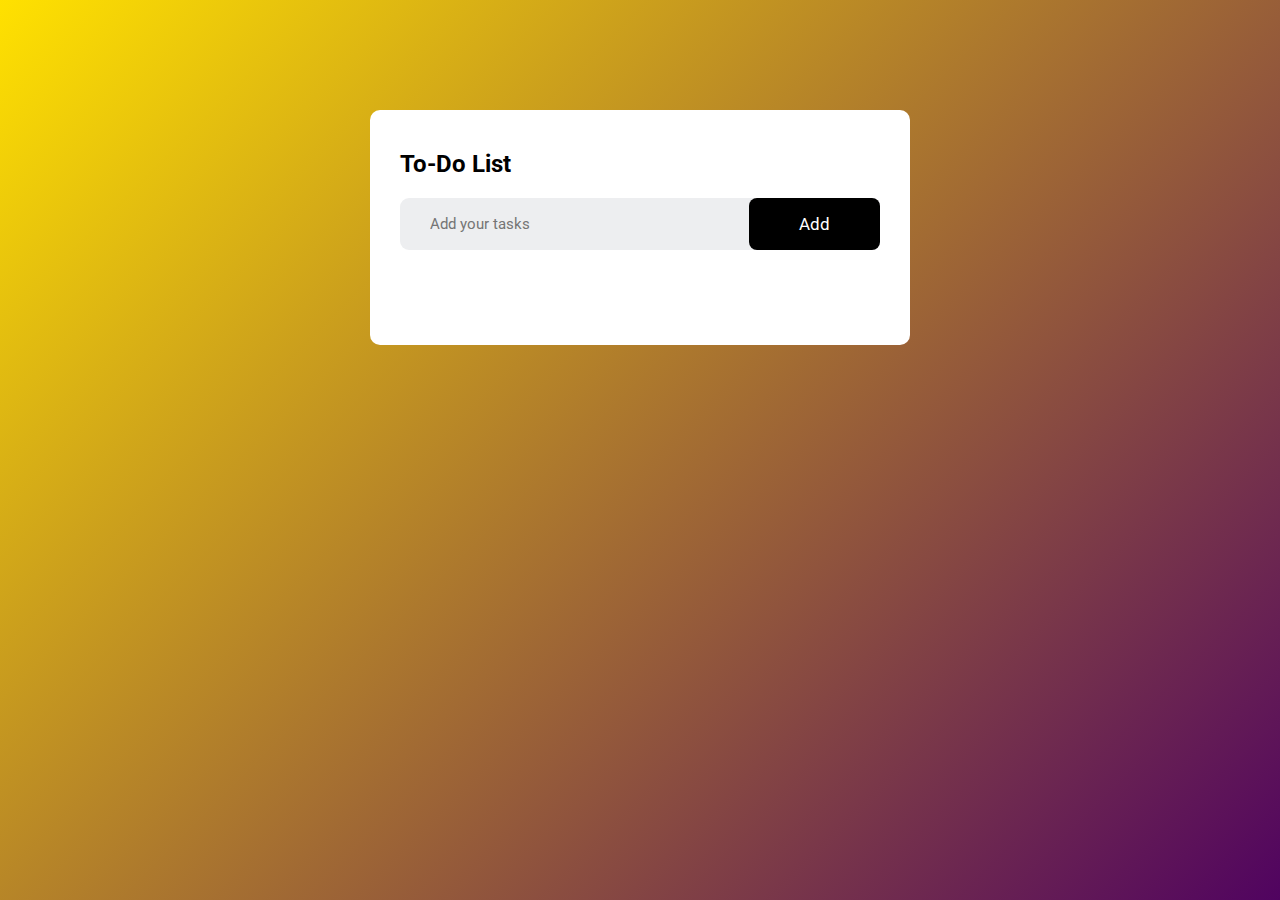
<file: To-Do App/index.html>
<!DOCTYPE html>
<html lang="en">
<head>
    <meta charset="UTF-8"> 
    <link rel="preconnect" href="https://fonts.googleapis.com">
    <link rel="preconnect" href="https://fonts.gstatic.com" crossorigin>
     <link href="https://fonts.googleapis.com/css2?family=Roboto:wght@500&display=swap" rel="stylesheet">
     <link rel="stylesheet" href="index.css">
    <meta name="viewport" content="width=device-width, initial-scale=1.0">
    <title>Document</title>
</head>
<body>
    <div class="container">
        <div class="todo-app">
            <h2>To-Do List</h2>
            <div class="row">
                <input type="text" id="input-box" placeholder="Add your tasks">
                <button onclick="addTask()">Add</button>
            </div>
            <ul id="list-container">
            <!-- <li class="checked">Task 1</li>
            <li>Task 2</li>
            <li>Task 3</li>     -->
            </ul>
        </div>
    </div>
    <script src="script.js"></script>
</body>
</html>
</file>
<file: To-Do App/index.css>
*{
    margin: 0;
    padding: 0;
    font-family: 'Roboto', sans-serif;
    box-sizing: border-box;
}
.container{
    width: 100%;
    min-height: 100vh;
    background: linear-gradient(135deg, #ffe100,#500360);
    padding: 10px;
}
.todo-app{
    width: 100%;
    max-width: 540px;
    background: #fff;
    margin: 100px auto 20px;
    padding: 40px 30px 70px;
    border-radius: 10px;

}
.todo-app h2{
    color: black;
    display: flex;
    align-items: center;
    margin-bottom: 20px;
}
.row{
    display: flex;
    align-items: center;
    justify-content: space-between;
    background: #edeef0;
    padding-left: 20px;
    margin-bottom: 25px;
    border-radius: 9px;

}
input{
    flex: 1;
    border: none;
    outline:none;
    background: transparent;
    padding: 10px;
    font-weight: 14px;
    font-size: 15px;
}
button{
    border: none;
    outline: none;
    padding: 16px 50px;
    background: #000;
    color: #fff;
    font-size: 17px;
    cursor: pointer;
    border-radius: 8px;

}
ul li{
    list-style: none;
    font-size: 17px;
    padding: 12px 8px 12px 8px;
    user-select: none;
    cursor: pointer;
    position: relative;
    left: 20px;
}
ul li::before{
    content: '';
    position: absolute;
    height: 28px;
    width: 28px;
    border-radius: 50%;
    background-image: url(unchecked.png);
    background-size: cover;
    background-position: center;
    top:7px;
    left: -20px;
    
}
ul li.checked{
    color: #555;
    text-decoration: line-through;

}
ul li.checked::before{
    background-image: url(check-box.png ); 
}
ul li span{
    position:absolute;
    right: 20px;
    top: 5px;
    width: 40px;
    height: 40px;
    font-size: 22px;
    color: #555;
    line-height: 40px;
    text-align: center;
    border-radius: 9px;
}
ul li span:hover{
    background: #edeef0;
}
</file>
